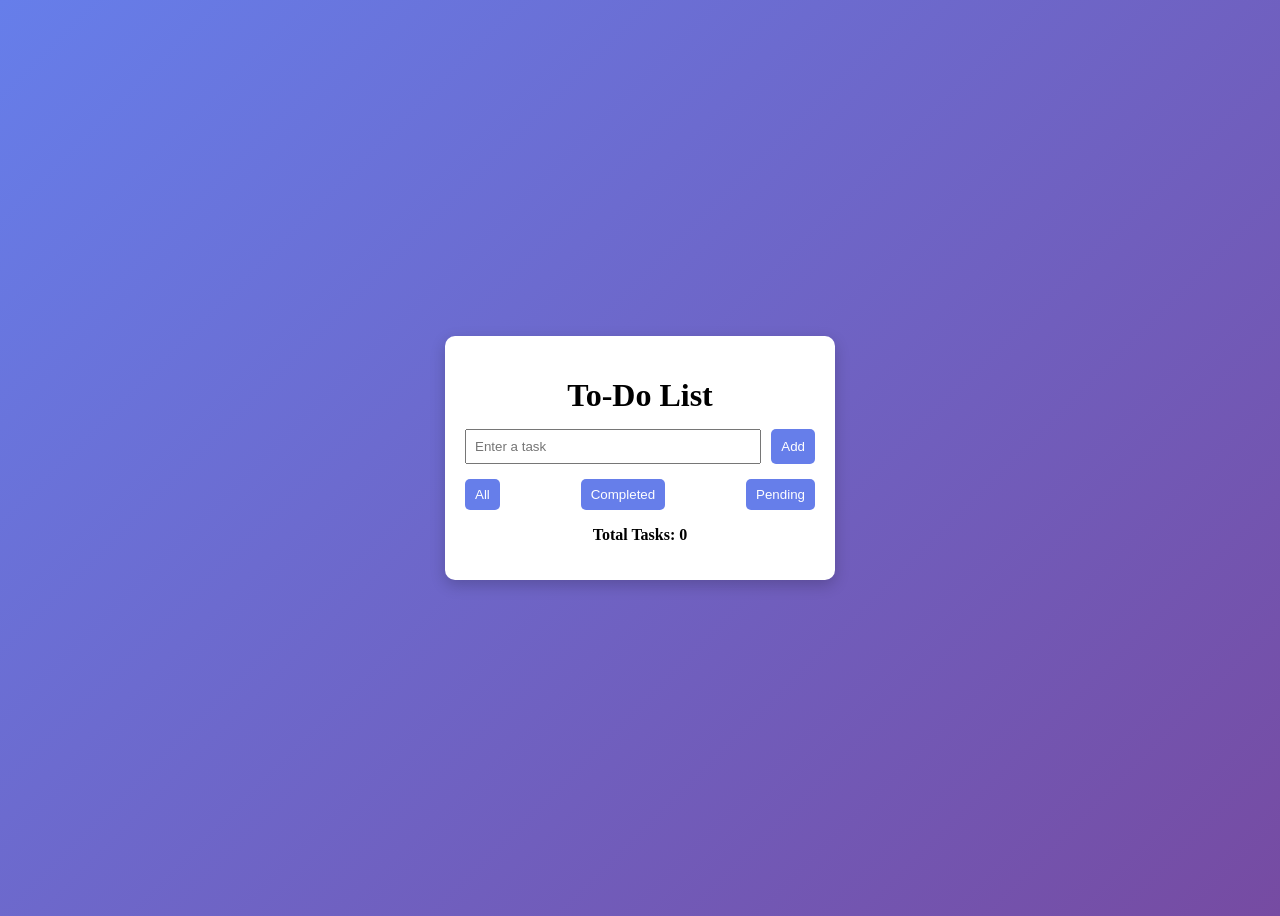
<file: task2/Index.html>
<!DOCTYPE html>
<html lang="en">
<head>
    <meta charset="UTF-8">
    <title>To-Do List App</title>
    <meta name="viewport" content="width=device-width, initial-scale=1.0">
    <link rel="stylesheet" href="style.css">
</head>
<body>

    <div class="container">
        <h1>To-Do List</h1>

        <div class="input-section">
            <input type="text" id="taskInput" placeholder="Enter a task">
            <button id="addBtn">Add</button>
        </div>

        <div class="filters">
            <button onclick="filterTasks('all')">All</button>
            <button onclick="filterTasks('completed')">Completed</button>
            <button onclick="filterTasks('pending')">Pending</button>
        </div>

        <ul id="taskList"></ul>

        <p id="taskCount">Total Tasks: 0</p>
    </div>

    <script src="script.js"></script>
</body>
</html>
</file>
<file: task2/style.css>
{
    margin: 0;
    padding: 0;
    box-sizing: border-box;
    font-family: Arial, sans-serif;
}

body {
    background: linear-gradient(135deg, #667eea, #764ba2);
    display: flex;
    justify-content: center;
    align-items: center;
    height: 100vh;
}

.container {
    background: white;
    padding: 20px;
    width: 350px;
    border-radius: 10px;
    box-shadow: 0 5px 15px rgba(0,0,0,0.2);
    text-align: center;
}

h1 {
    margin-bottom: 15px;
}

.input-section {
    display: flex;
    gap: 10px;
    margin-bottom: 15px;
}

input {
    flex: 1;
    padding: 8px;
}

button {
    padding: 8px 10px;
    border: none;
    background: #667eea;
    color: white;
    cursor: pointer;
    border-radius: 5px;
}

button:hover {
    background: #5a67d8;
}

ul {
    list-style: none;
    margin-top: 10px;
}

li {
    display: flex;
    justify-content: space-between;
    align-items: center;
    background: #f4f4f4;
    padding: 8px;
    margin-bottom: 8px;
    border-radius: 5px;
}

li.completed span {
    text-decoration: line-through;
    color: gray;
}

.filters {
    margin-bottom: 10px;
    display: flex;
    justify-content: space-between;
}

#taskCount {
    margin-top: 10px;
    font-weight: bold;
}
</file>
